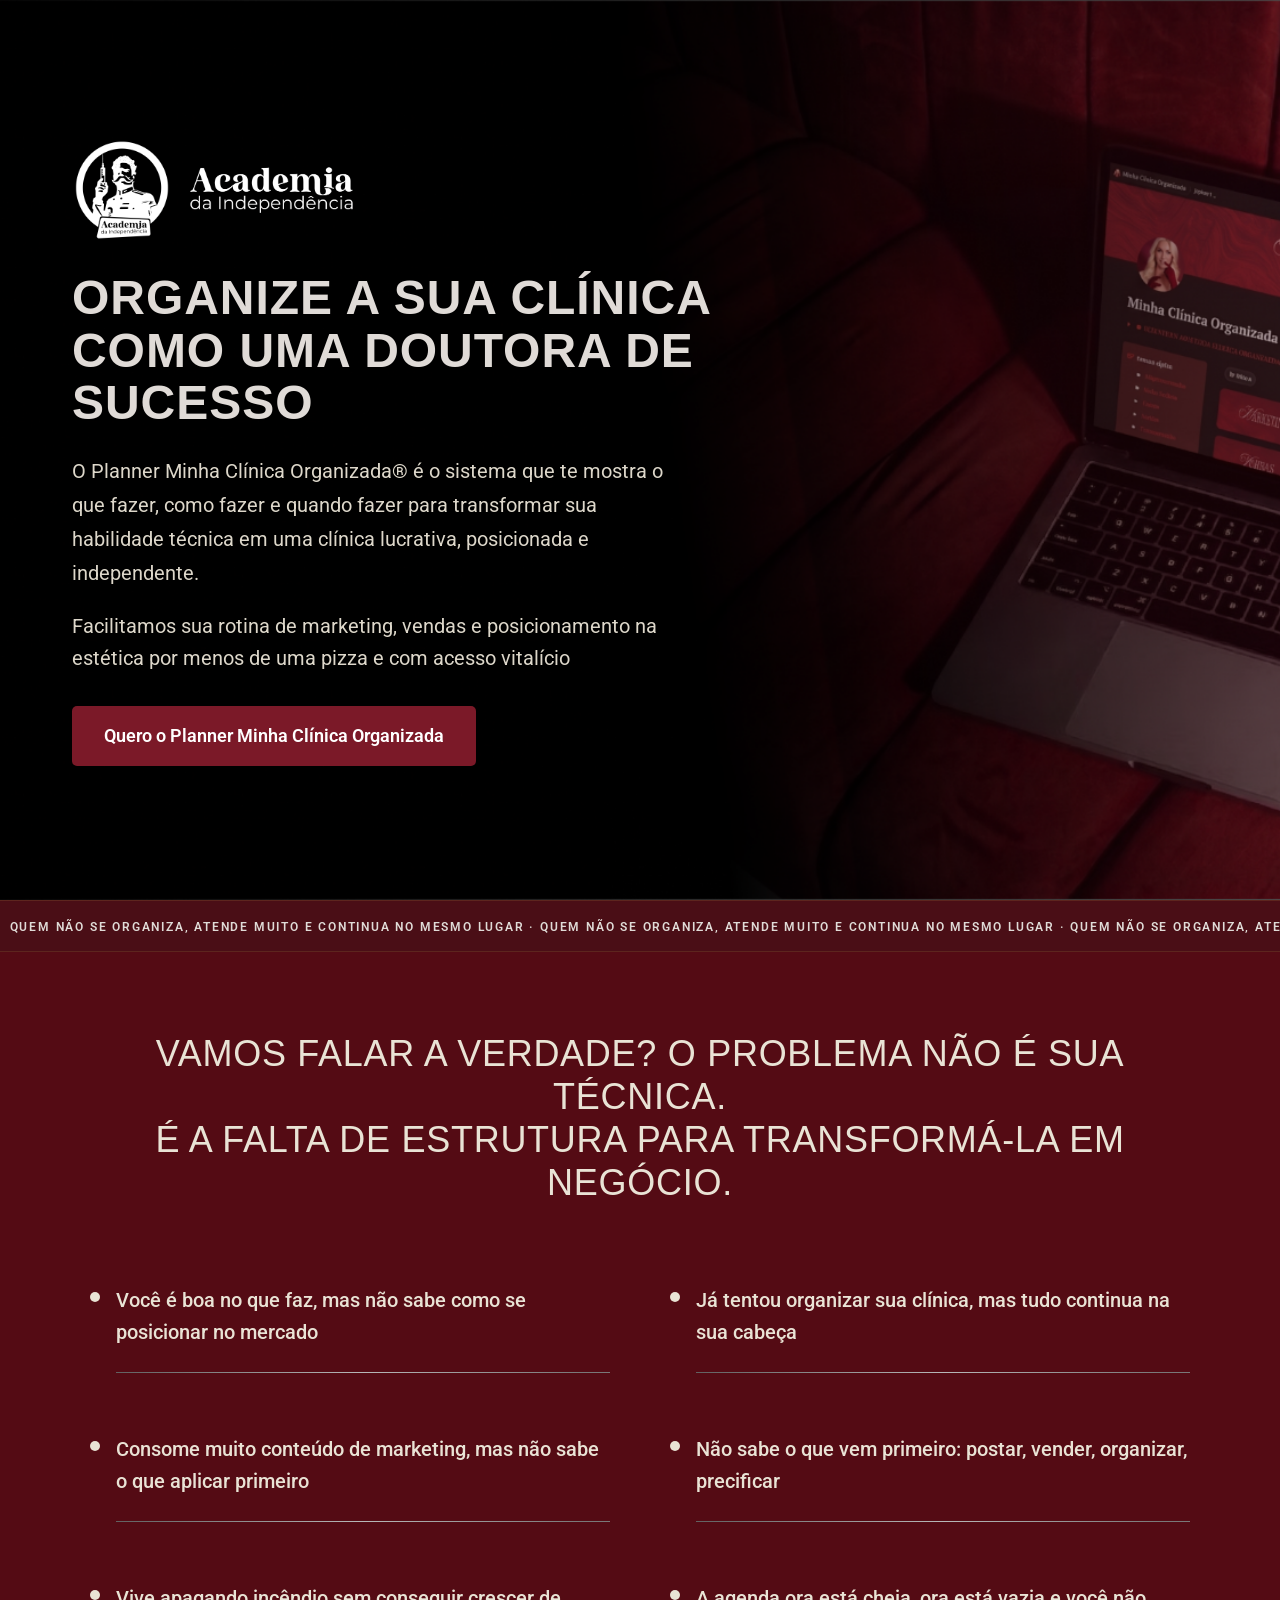
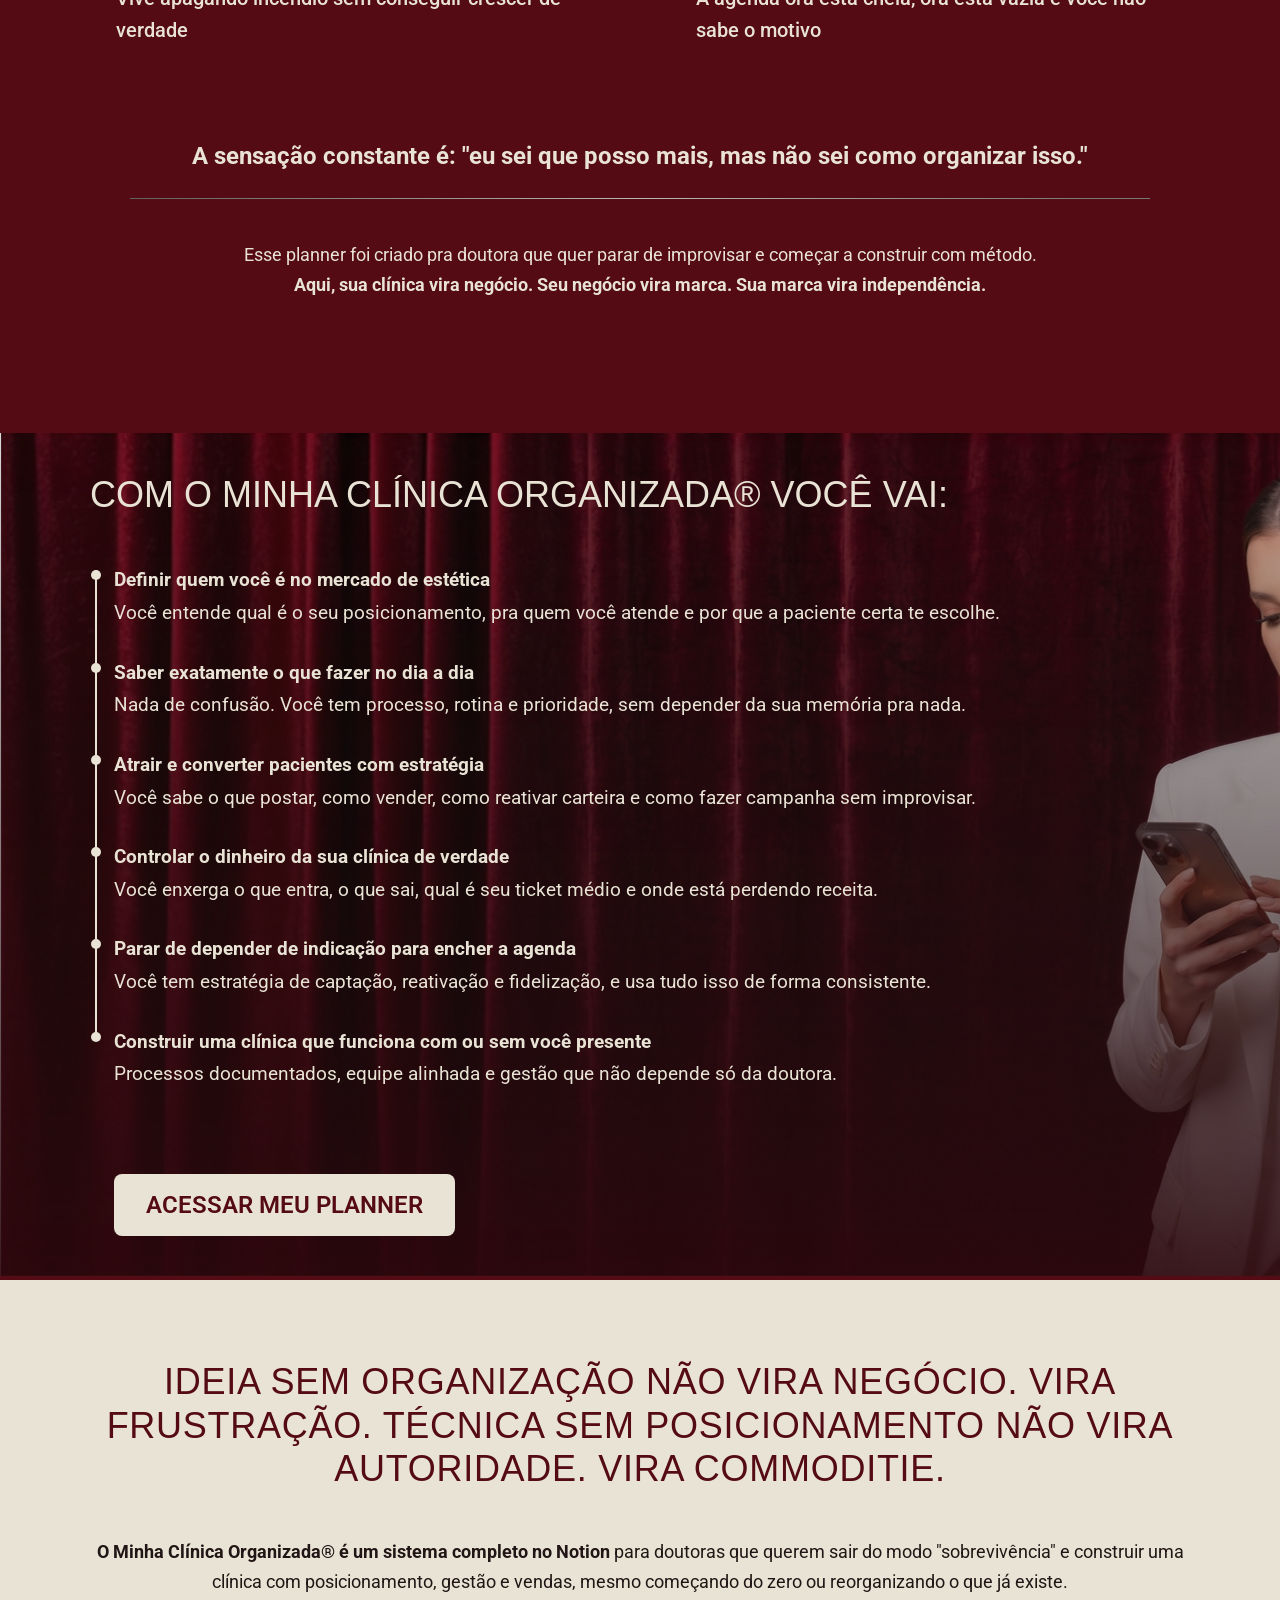
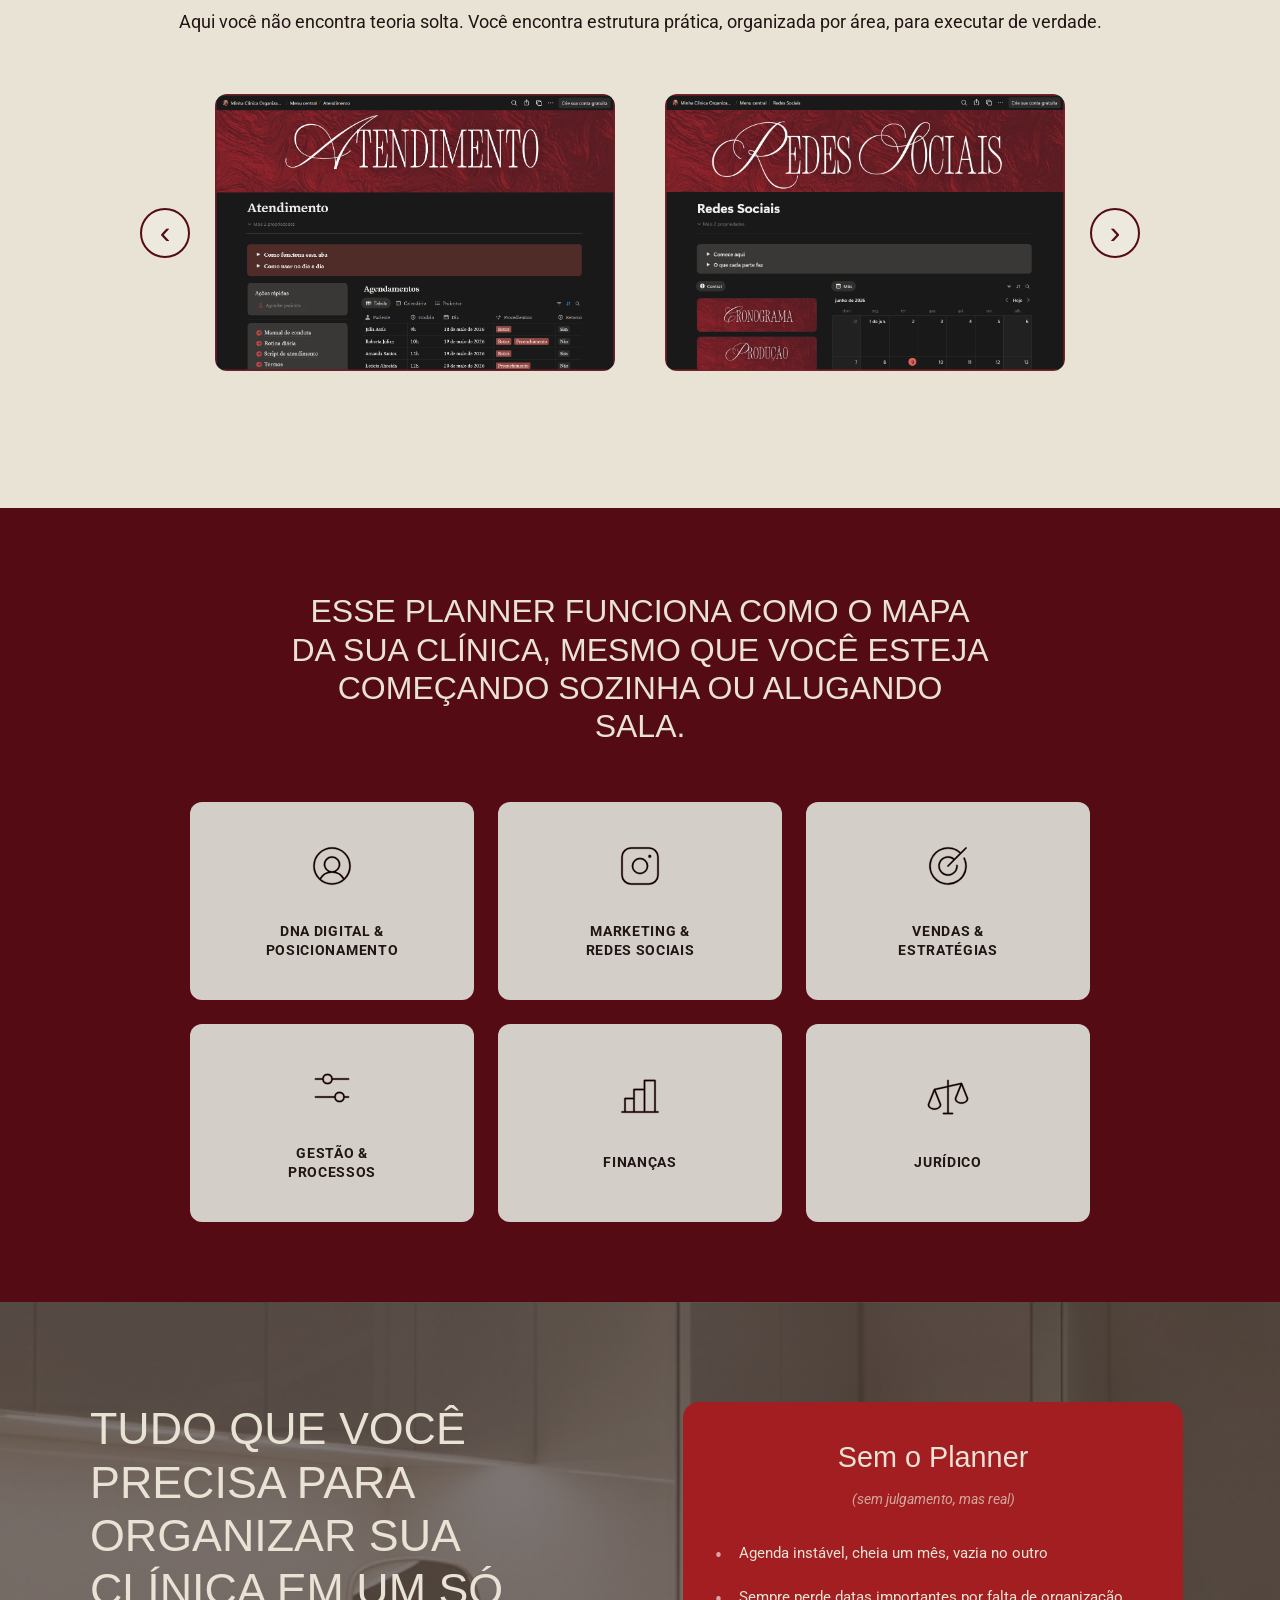
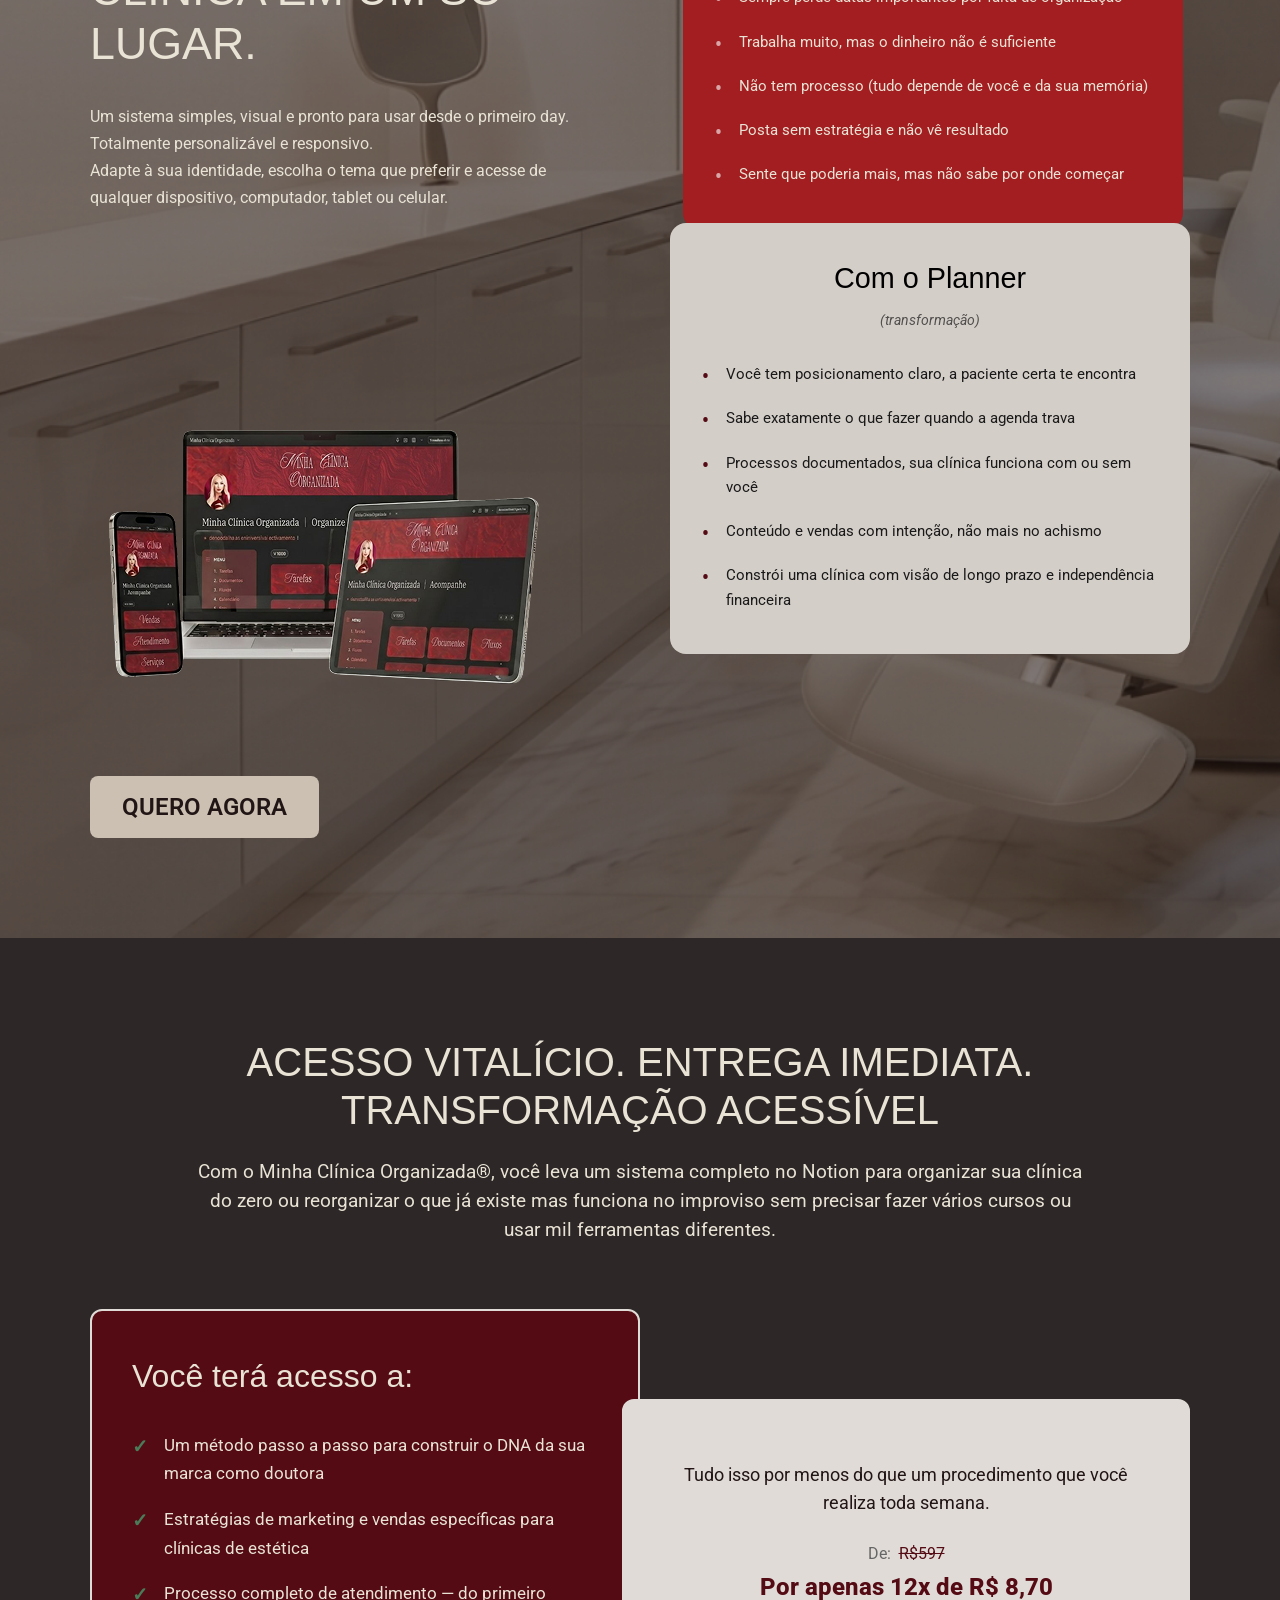
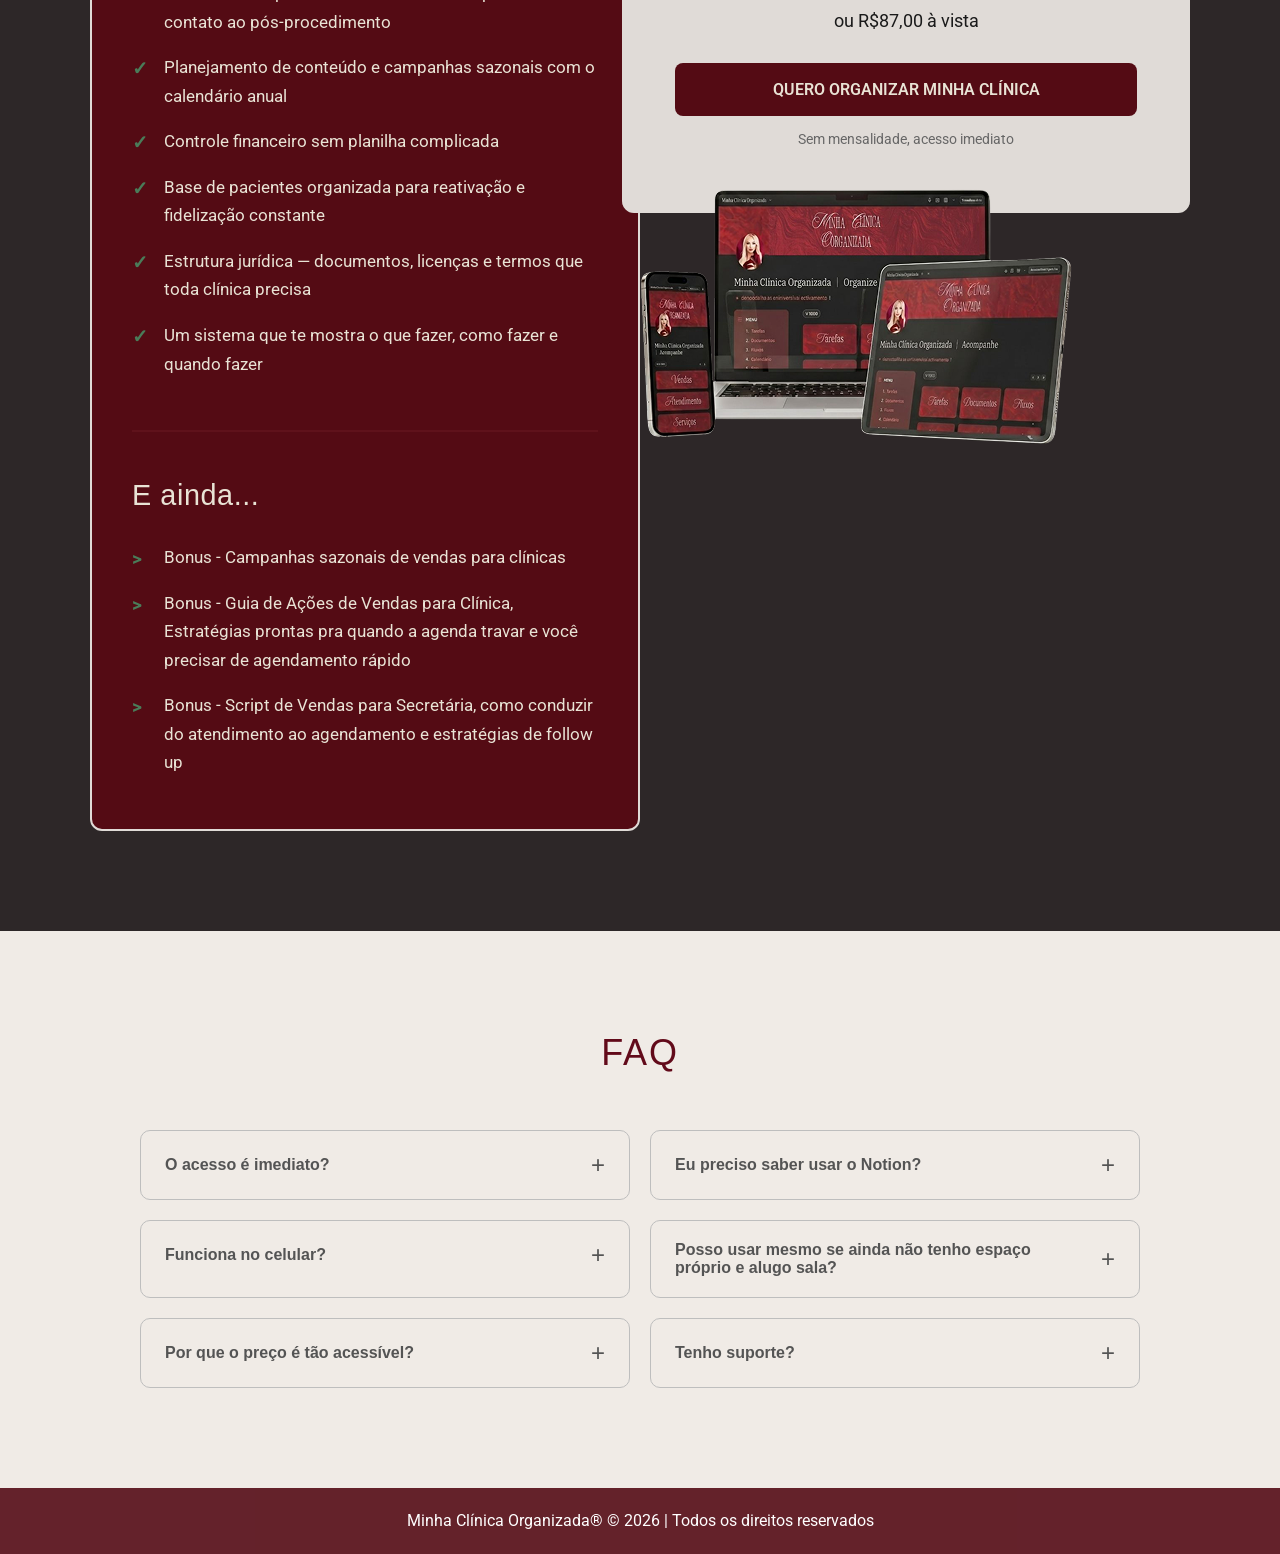
<file: index.html>
<!DOCTYPE html>
<html lang="pt-BR">

<head>
    <meta charset="UTF-8">
    <meta name="viewport" content="width=device-width, initial-scale=1.0">
    <title>Minha Clínica Organizada® | Planner Completo para Doutoras</title>
    <link rel="stylesheet" href="style.css">
    <link rel="preconnect" href="https://fonts.googleapis.com">
    <link rel="preconnect" href="https://fonts.gstatic.com" crossorigin>
    <link href="https://fonts.googleapis.com/css2?family=Impact&family=Roboto:wght@300;400;500;600;700&display=swap" rel="stylesheet">
</head>

<body>
    <section class="hero">
        <div class="hero-container">
            <div class="hero-content">
                <div class="logo">
                    <img src="assets/logo.png" alt="Academia da Independência" class="logo-image">
                    <img src="assets/logo-tipografia.png" alt="Academia da Independência" class="logo-text">
                </div>
                <h1>Organize a sua clínica como uma doutora de sucesso</h1>
                <p class="hero-subtitle" style="color: var(--bege);">
                    O Planner Minha Clínica Organizada® é o sistema que te mostra o que fazer, como fazer e quando fazer para transformar sua habilidade técnica em uma clínica lucrativa, posicionada e independente.
                </p>
                <p class="hero-price">Facilitamos sua rotina de marketing, vendas e posicionamento na estética por menos de uma pizza e com acesso vitalício</p>
                <a href="#preco" class="cta-button">Quero o Planner Minha Clínica Organizada</a>
            </div>
        </div>
    </section>

    <div class="ticker">
        <span class="ticker-track">
            &nbsp;&nbsp;Quem não se organiza, atende muito e continua no mesmo lugar&nbsp;·&nbsp;Quem não se organiza, atende muito e continua no mesmo lugar&nbsp;·&nbsp;Quem não se organiza, atende muito e continua no mesmo lugar&nbsp;·&nbsp;Quem não se organiza, atende muito e continua no mesmo lugar&nbsp;·&nbsp;Quem não se organiza, atende muito e continua no mesmo lugar
        </span>
    </div>

    <section class="problems-section">
        <div class="container">
            <h2 class="section-title-problem">Vamos falar a verdade? O problema não é sua técnica. <br> É a falta de estrutura para transformá-la em negócio.</h2>

            <div class="problems-grid">
                <div class="problem-item">
                    <span class="problem-icon"></span>
                    <p class="problem-text">Você é boa no que faz, mas não sabe como se posicionar no mercado</p>
                </div>
                <div class="problem-item">
                    <span class="problem-icon"></span>
                    <p class="problem-text">Já tentou organizar sua clínica, mas tudo continua na sua cabeça</p>
                </div>
                <div class="problem-item">
                    <span class="problem-icon"></span>
                    <p class="problem-text">Consome muito conteúdo de marketing, mas não sabe o que aplicar primeiro</p>
                </div>
                <div class="problem-item">
                    <span class="problem-icon"></span>
                    <p class="problem-text">Não sabe o que vem primeiro: postar, vender, organizar, precificar</p>
                </div>
                <div class="problem-item">
                    <span class="problem-icon"></span>
                    <p class="problem-text1">Vive apagando incêndio sem conseguir crescer de verdade</p>
                </div>
                <div class="problem-item">
                    <span class="problem-icon"></span>
                    <p class="problem-text1">A agenda ora está cheia, ora está vazia e você não sabe o motivo</p>
                </div>
            </div>

            <div class="highlight-box">
                <p>A sensação constante é: "eu sei que posso mais, mas não sei como organizar isso."</p>
            </div>

            <p class="section-intro" style="margin-top: 10px; text-align: center; max-width: 800px; margin-left: auto; margin-right: auto;">
                Esse planner foi criado pra doutora que quer parar de improvisar e começar a construir com método. <strong>Aqui, sua clínica vira negócio. Seu negócio vira marca. Sua marca vira independência.</strong>
            </p>
        </div>
    </section>

    <hr class="bordo-divider">

    <section class="benefits-section">
        <div class="container">
            <h2 class="section-title-benefit">Com o Minha Clínica Organizada® você vai:</h2>

            <div class="benefits-grid">
                <div>
                    <div class="benefit-item">
                        <p class="benefit-desc"> <span style="font-weight: bold;">Definir quem você é no mercado de estética</span> <br> Você entende qual é o seu posicionamento, pra quem você atende e por que a paciente certa te escolhe.</p>
                    </div>

                    <div class="benefit-item">
                        <p class="benefit-desc"> <span style="font-weight: bold;">Saber exatamente o que fazer no dia a dia</span> <br> Nada de confusão. Você tem processo, rotina e prioridade, sem depender da sua memória pra nada.</p>
                    </div>

                    <div class="benefit-item">
                        <p class="benefit-desc"> <span style="font-weight: bold;">Atrair e converter pacientes com estratégia</span> <br> Você sabe o que postar, como vender, como reativar carteira e como fazer campanha sem improvisar.</p>
                    </div>

                    <div class="benefit-item">
                        <p class="benefit-desc"> <span style="font-weight: bold;">Controlar o dinheiro da sua clínica de verdade</span> <br> Você enxerga o que entra, o que sai, qual é seu ticket médio e onde está perdendo receita.</p>
                    </div>

                    <div class="benefit-item">
                        <p class="benefit-desc"> <span style="font-weight: bold;">Parar de depender de indicação para encher a agenda</span> <br> Você tem estratégia de captação, reativação e fidelização, e usa tudo isso de forma consistente.</p>
                    </div>

                    <div class="benefit-item">
                        <p class="benefit-desc"> <span style="font-weight: bold;">Construir uma clínica que funciona com ou sem você presente</span> <br> Processos documentados, equipe alinhada e gestão que não depende só da doutora.</p>
                    </div>
                </div>
                <div class="cta-container" style="text-align: center; margin-top: 56px;">
                    <a href="#preco" class="cta-button-benefits">ACESSAR MEU PLANNER</a>
                </div>
            </div>
        </div>
    </section>

    <hr class="bordo-divider">

    <section class="system-section">
        <div class="container">
            <h2 class="section-title-system">
                Ideia sem organização não vira negócio. Vira frustração. Técnica sem posicionamento não vira autoridade. Vira commoditie.
            </h2>
            <p class="section-intro-org">
                <span style="font-weight: bold;">O Minha Clínica Organizada® é um sistema completo no Notion </span> para doutoras que querem sair do modo "sobrevivência" e construir uma clínica com posicionamento, gestão e vendas, mesmo começando do zero ou reorganizando o que já existe.
            </p>
            <p class="section-intro-org">
                Aqui você não encontra teoria solta. Você encontra estrutura prática, organizada por área, para executar de verdade.
            </p>

            <!-- Carrossel -->
            <div class="carousel-container">
                <button class="carousel-btn prev" onclick="moveCarousel(-1)">‹</button>

                <div class="carousel-wrapper">
                    <div class="carousel-track" id="carouselTrack">
                        <div class="carousel-slide">
                            <img src="assets/card-1.png" alt="DNA Digital & Posicionamento" load="lazy">
                        </div>
                        <div class="carousel-slide">
                            <img src="assets/card-2.png" alt="Vendas & Estratégias" load="lazy">
                        </div>
                        <div class="carousel-slide">
                            <img src="assets/card-3.png" alt="Marketing" load="lazy">
                        </div>
                        <div class="carousel-slide">
                            <img src="assets/card-4.png" alt="Gestão & Processos" load="lazy">
                        </div>
                        <div class="carousel-slide">
                            <img src="assets/card-5.png" alt="Finanças" load="lazy  ">
                        </div>
                        <div class="carousel-slide">
                            <img src="assets/card-6.png" alt="Jurídico" load="lazy">
                        </div>
                        <div class="carousel-slide">
                            <img src="assets/card-7.png" alt="Bônus" load="lazy">
                        </div>
                        <div class="carousel-slide">
                            <img src="assets/card-8.png" alt="Bônus" load="lazy">
                        </div>
                        <div class="carousel-slide">
                            <img src="assets/card-9.png" alt="Bônus" load="lazy">
                        </div>
                    </div>

                    <button class="carousel-btn next" onclick="moveCarousel(1)">›</button>
                </div>
            </div>
    </section>

    <hr class="bordo-divider">

    <section class="modules-section">
        <div class="container">
            <h2 class="modules-intro">
                Esse planner funciona como o mapa da sua clínica, mesmo que você esteja começando sozinha ou alugando sala.
            </h2>

            <div class="modules-grid">
                <div class="module-card">
                    <div class="module-icon">
                        <svg xmlns="http://www.w3.org/2000/svg" width="32" height="32" fill="#000000" viewBox="0 0 256 256">
                            <path d="M128,28A100,100,0,1,0,228,128,100.11,100.11,0,0,0,128,28ZM68.87,198.42a68,68,0,0,1,118.26,0,91.8,91.8,0,0,1-118.26,0Zm124.3-5.55a75.61,75.61,0,0,0-44.51-34,44,44,0,1,0-41.32,0,75.61,75.61,0,0,0-44.51,34,92,92,0,1,1,130.34,0ZM128,156a36,36,0,1,1,36-36A36,36,0,0,1,128,156Z"></path>
                        </svg>
                    </div>
                    <h4 class="module-title">DNA DIGITAL &<br>POSICIONAMENTO</h4>
                </div>

                <div class="module-card">
                    <div class="module-icon">
                        <svg xmlns="http://www.w3.org/2000/svg" width="32" height="32" fill="#000000" viewBox="0 0 256 256">
                            <path d="M128,84a44,44,0,1,0,44,44A44.05,44.05,0,0,0,128,84Zm0,80a36,36,0,1,1,36-36A36,36,0,0,1,128,164ZM176,28H80A52.06,52.06,0,0,0,28,80v96a52.06,52.06,0,0,0,52,52h96a52.06,52.06,0,0,0,52-52V80A52.06,52.06,0,0,0,176,28Zm44,148a44.05,44.05,0,0,1-44,44H80a44.05,44.05,0,0,1-44-44V80A44.05,44.05,0,0,1,80,36h96a44.05,44.05,0,0,1,44,44ZM188,76a8,8,0,1,1-8-8A8,8,0,0,1,188,76Z"></path>
                        </svg>
                    </div>
                    <h4 class="module-title">MARKETING &<br>REDES SOCIAIS</h4>
                </div>

                <div class="module-card">
                    <div class="module-icon">
                        <svg xmlns="http://www.w3.org/2000/svg" width="32" height="32" fill="#000000" viewBox="0 0 256 256">
                            <path d="M218.26,84.89a100.16,100.16,0,1,1-22.44-30.37l25.35-25.35a4,4,0,1,1,5.66,5.66l-96,96a4,4,0,0,1-5.66-5.66l31-31a44,44,0,1,0,15.78,31.3,4,4,0,0,1,8-.46,52,52,0,1,1-18.1-36.51l28.34-28.33A92,92,0,0,0,63,193.05,92,92,0,0,0,211,88.33a4,4,0,1,1,7.22-3.44Z"></path>
                        </svg>
                    </div>
                    <h4 class="module-title">VENDAS &<br>ESTRATÉGIAS</h4>
                </div>

                <div class="module-card">
                    <div class="module-icon">
                        <svg xmlns="http://www.w3.org/2000/svg" width="32" height="32" fill="#000000" viewBox="0 0 256 256">
                            <path d="M40,84H76.29a28,28,0,0,0,55.42,0H216a4,4,0,0,0,0-8H131.71a28,28,0,0,0-55.42,0H40a4,4,0,0,0,0,8Zm64-24A20,20,0,1,1,84,80,20,20,0,0,1,104,60ZM216,172H195.71a28,28,0,0,0-55.42,0H40a4,4,0,0,0,0,8H140.29a28,28,0,0,0,55.42,0H216a4,4,0,0,0,0-8Zm-48,24a20,20,0,1,1,20-20A20,20,0,0,1,168,196Z"></path>
                        </svg>
                    </div>
                    <h4 class="module-title">GESTÃO &<br>PROCESSOS</h4>
                </div>

                <div class="module-card">
                    <div class="module-icon">
                        <svg xmlns="http://www.w3.org/2000/svg" width="32" height="32" fill="#000000" viewBox="0 0 256 256">
                            <path d="M224,204H212V40a4,4,0,0,0-4-4H152a4,4,0,0,0-4,4V84H96a4,4,0,0,0-4,4v44H48a4,4,0,0,0-4,4v68H32a4,4,0,0,0,0,8H224a4,4,0,0,0,0-8ZM156,44h48V204H156ZM100,92h48V204H100ZM52,140H92v64H52Z"></path>
                        </svg>
                    </div>
                    <h4 class="module-title">FINANÇAS</h4>
                </div>

                <div class="module-card">
                    <div class="module-icon">
                        <svg xmlns="http://www.w3.org/2000/svg" width="32" height="32" fill="#000000" viewBox="0 0 256 256">
                            <path d="M235.71,134.51l-32-80h0a4,4,0,0,0-4.57-2.41L132,67V40a4,4,0,0,0-8,0V68.79L55.13,84.1a4,4,0,0,0-2.84,2.41h0v0h0l-32,80A4,4,0,0,0,20,168c0,20.4,22.08,28,36,28s36-7.6,36-28a4,4,0,0,0-.29-1.49L61.46,90.88,124,77V212H104a4,4,0,0,0,0,8h48a4,4,0,0,0,0-8H132V75.21l61.47-13.66-29.18,73A4,4,0,0,0,164,136c0,20.4,22.08,28,36,28s36-7.6,36-28A4,4,0,0,0,235.71,134.51ZM56,188c-7.15,0-27.37-3.56-28-19.27l28-70,28,70C83.37,184.44,63.15,188,56,188Zm144-32c-7.15,0-27.37-3.56-28-19.27l28-70,28,70C227.37,152.44,207.15,156,200,156Z"></path>
                        </svg>
                    </div>
                    <h4 class="module-title">JURÍDICO</h4>
                </div>
            </div>
        </div>
    </section>

    <section class="comparison-section">
        <div class="container">
            <div class="comparison-layout">
                <div class="comparison-left">
                    <h2 class="comparison-title">Tudo que você precisa para organizar sua clínica em um só lugar.</h2>

                    <p class="comparison-description">
                        Um sistema simples, visual e pronto para usar desde o primeiro day. Totalmente personalizável e responsivo. <br> Adapte à sua identidade, escolha o tema que preferir e acesse de qualquer dispositivo, computador, tablet ou celular.
                    </p>

                    <div class="comparison-mockup">
                        <img src="assets/diagramas.png" alt="Mockups do planner">
                    </div>

                    <a href="#preco" class="cta-button-comparison">QUERO AGORA</a>
                </div>

                <div class="comparison-right">
                    <div class="comparison-card without">
                        <h3 class="card-title-c">Sem o Planner</h3>
                        <p class="card-subtitle">(sem julgamento, mas real)</p>
                        <ul class="card-list">
                            <li>Agenda instável, cheia um mês, vazia no outro</li>
                            <li>Sempre perde datas importantes por falta de organização</li>
                            <li>Trabalha muito, mas o dinheiro não é suficiente</li>
                            <li>Não tem processo (tudo depende de você e da sua memória)</li>
                            <li>Posta sem estratégia e não vê resultado</li>
                            <li>Sente que poderia mais, mas não sabe por onde começar</li>
                        </ul>
                    </div>

                    <div class="comparison-card with">
                        <h3 class="card-title-s">Com o Planner</h3>
                        <p class="card-subtitle">(transformação)</p>
                        <ul class="card-list">
                            <li>Você tem posicionamento claro, a paciente certa te encontra</li>
                            <li>Sabe exatamente o que fazer quando a agenda trava</li>
                            <li>Processos documentados, sua clínica funciona com ou sem você</li>
                            <li>Conteúdo e vendas com intenção, não mais no achismo</li>
                            <li>Constrói uma clínica com visão de longo prazo e independência financeira</li>
                        </ul>
                    </div>
                </div>
            </div>
        </div>
    </section>

    <section class="included-section">
        <div class="container">
            <h2 class="section-title-included">Acesso Vitalício. Entrega Imediata. Transformação acessível</h2>
            <p class="section-subtitle">
                Com o Minha Clínica Organizada®, você leva um sistema completo no Notion para organizar sua clínica do zero ou reorganizar o que já existe mas funciona no improviso sem precisar fazer vários cursos ou usar mil ferramentas diferentes.
            </p>

            <div class="included-grid">
                <div class="included-left">
                    <h3 class="included-subtitle">Você terá acesso a:</h3>
                    <ul class="included-list">
                        <li>
                            Um método passo a passo para construir o DNA da sua marca como doutora
                        </li>
                        <li>Estratégias de marketing e vendas específicas para clínicas de estética</li>
                        <li>Processo completo de atendimento — do primeiro contato ao pós-procedimento</li>
                        <li>Planejamento de conteúdo e campanhas sazonais com o calendário anual</li>
                        <li>Controle financeiro sem planilha complicada</li>
                        <li>Base de pacientes organizada para reativação e fidelização constante</li>
                        <li>Estrutura jurídica — documentos, licenças e termos que toda clínica precisa</li>
                        <li>Um sistema que te mostra o que fazer, como fazer e quando fazer</li>
                    </ul>
                    <div class="included-divider"></div>

                    <div class="bonus-section">
                        <h3 class="bonus-title"> E ainda...</h3>

                        <ul class="bonus-list">
                            <li>Bonus - Campanhas sazonais de vendas para clínicas</li>
                            <li>Bonus - Guia de Ações de Vendas para Clínica, Estratégias prontas pra quando a agenda travar e você precisar de agendamento rápido</li>
                            <li>Bonus - Script de Vendas para Secretária, como conduzir do atendimento ao agendamento e estratégias de follow up</li>
                        </ul>
                    </div>


                </div>

                <div class="included-right">
                    <div class="price-box">
                        <p class="price-intro">Tudo isso por menos do que um procedimento que você realiza toda semana.</p>

                        <div class="price-highlight">
                            <p class="price-label">De:<span>R$597</span> </p>
                            <p class="price-value">Por apenas 12x de R$ 8,70</p>
                            <p class="price-installment">ou R$87,00 à vista</p>
                        </div>

                        <a href="#preco" class="cta-button-acesso">QUERO ORGANIZAR MINHA CLÍNICA</a>
                        <p class="price-info">Sem mensalidade, acesso imediato</p>
                    </div>
                    <div class="product-mockup">
                        <img src="assets/diagramas.png" alt="Mockup do planner em dispositivos">
                    </div>
                </div>
            </div>
        </div>
    </section>

    <section class="faq-section">
        <div class="container">
            <h2 class="section-title-faq" style="text-align: center; margin-bottom: 56px;">FAQ</h2>

            <div class="faq-grid">
                <div class="faq-item">
                    <button class="faq-question" onclick="toggleFAQ(this)">
                        O acesso é imediato?
                        <span class="faq-icon">+</span>
                    </button>
                    <div class="faq-answer">
                        <p>Sim. Assim que o pagamento é confirmado, você recebe o link de acesso no Notion na hora.</p>
                    </div>
                </div>

                <div class="faq-item">
                    <button class="faq-question" onclick="toggleFAQ(this)">
                        Eu preciso saber usar o Notion?
                        <span class="faq-icon">+</span>
                    </button>
                    <div class="faq-answer">
                        <p>Não. O planner já vem pronto e configurado. Você só precisa preencher. Se tiver alguma dúvida, tem orientações dentro do próprio planner.</p>
                    </div>
                </div>

                <div class="faq-item">
                    <button class="faq-question" onclick="toggleFAQ(this)">
                        Funciona no celular?
                        <span class="faq-icon">+</span>
                    </button>
                    <div class="faq-answer">
                        <p>Sim. O Notion funciona em computador, tablet e celular. Você acessa de qualquer lugar.</p>
                    </div>
                </div>

                <div class="faq-item">
                    <button class="faq-question" onclick="toggleFAQ(this)">
                        Posso usar mesmo se ainda não tenho espaço próprio e alugo sala?
                        <span class="faq-icon">+</span>
                    </button>
                    <div class="faq-answer">
                        <p>Sim. O planner foi criado justamente pra quem está começando, alugando sala, construindo carteira e estruturando a carreira.</p>
                    </div>
                </div>

                <div class="faq-item">
                    <button class="faq-question" onclick="toggleFAQ(this)">
                        Por que o preço é tão acessível?
                        <span class="faq-icon">+</span>
                    </button>
                    <div class="faq-answer">
                        <p>Porque acreditamos que organização não deve ser privilégio de quem já chegou. É o que te leva até lá.</p>
                    </div>
                </div>

                <div class="faq-item">
                    <button class="faq-question" onclick="toggleFAQ(this)">
                        Tenho suporte?
                        <span class="faq-icon">+</span>
                    </button>
                    <div class="faq-answer">
                        <p>Sim. Qualquer dúvida sobre o planner, você pode entrar em contato pelo suporte indicado após a compra.
                        </p>
                    </div>
                </div>
            </div>
        </div>
    </section>

    <footer>
        <p>Minha Clínica Organizada® © 2026 | Todos os direitos reservados</p>
    </footer>
    <script src="script.js"></script>
</body>

</html>
</file>
<file: style.css>
:root {
  --preto-fundo: #211515;
  --bordo: #540b14;
  --white: #e0dbd7;
  --bege: #e9e3d5;
  --text-dark: #1a1a1a;
  --text-muted: #666;
  --serif: "Impact", sans-serif;
  --sans: "Roboto", sans-serif;
}

*,
*::before,
*::after {
  box-sizing: border-box;
  margin: 0;
  padding: 0;
}
html {
  scroll-behavior: smooth;
}

body {
  font-family: var(--sans);
  color: var(--text-dark);
  line-height: 1.6;
  overflow-x: hidden;
}

.container {
  max-width: 1100px;
  margin: 0 auto;
}

/* divider */
.bordo-divider {
  height: 4px;
  background: var(--bordo);
  border: none;
  margin: 0;
}

.hero {
  background: url(assets/banner.png) center/cover no-repeat;
  /* background-size: cover; */
  /* background-position: right center; */
  min-height: 100vh;
  /* padding: 80px 40px 100px; */
  position: relative;
}

.hero-container {
  position: relative;
  z-index: 2;
  max-width: 1200px;
  margin: 0 auto;
  padding: 8rem 2rem 4rem;
  width: 100%;
}

.logo {
  display: flex;
  align-items: center;
  gap: 12px;
  margin-bottom: 20px;
  flex-wrap: wrap;
}

.logo-image {
  max-width: clamp(60px, 15vw, 100px);
  height: auto;
}

.logo-text {
  max-width: clamp(90px, 18vw, 175px);
  height: auto;
}

.hero-content h1 {
  font-family: var(--serif);
  color: var(--white);
  font-size: clamp(1.6rem, 4vw, 3rem);
  line-height: 1.1;
  letter-spacing: 0.02em;
  text-transform: uppercase;
  margin-bottom: 24px;
  font-weight: 600;
  max-width: 650px;
}

.hero-subtitle {
  font-family: var(--sans);
  font-size: clamp(1rem, 2vw, 1.25rem);
  line-height: 1.7;
  margin-bottom: 20px;
  opacity: 0.95;
  color: var(--bege);
  max-width: 600px;
}

.hero-price {
  font-family: var(--sans);
  color: var(--bege);
  font-size: clamp(1rem, 2vw, 1.25rem);
  margin-bottom: 32px;
  opacity: 0.95;
  max-width: 600px;
}

.cta-button {
  display: inline-block;
  background: #7b1928;
  color: #fff;
  padding: 1rem 2rem;
  border-radius: 5px;
  font-size: 1.1rem;
  font-weight: 600;
  text-decoration: none;
  transition: all 0.3s;
  animation: pulse 3s infinite;
}
@keyframes pulse {
  0%,
  100% {
    transform: scale(1);
  }
  50% {
    transform: scale(1.05);
  }
}

.cta-button:hover {
  background: #a32035;
  transform: translateY(-1px);
}

/* ===================== TRUTH ===================== */
.ticker {
  background: #4a0e16;
  padding: 0.75rem 0;
  overflow: hidden;
  white-space: nowrap;
  border-top: 1px solid rgba(201, 168, 76, 0.15);
  border-bottom: 1px solid rgba(201, 168, 76, 0.15);
}

.ticker-track {
  display: inline-block;
  animation: ticker 25s linear infinite;
  font-size: 0.75rem;
  font-weight: 600;
  letter-spacing: 0.15em;
  text-transform: uppercase;
  color: var(--white);
}
@keyframes ticker {
  from {
    transform: translateX(0);
  }
  to {
    transform: translateX(-50%);
  }
}

/* ===================== PROBLEMS ===================== */
.problems-section {
  background: var(--bordo);
  padding: 80px 40px;
}

.section-title-problem {
  font-family: var(--serif);
  font-size: clamp(1.4rem, 3.5vw, 2.25rem);
  text-transform: uppercase;
  color: var(--bege);
  line-height: 1.2;
  letter-spacing: 0.02em;
  font-weight: 500;
  text-align: center;
}

.section-intro {
  font-family: var(--sans);
  font-size: 1.1rem;
  line-height: 1.7;
  margin-bottom: 48px;
  color: var(--bege);
}

.problems-grid {
  display: grid;
  grid-template-columns: 1fr 1fr;
  gap: 60px;
  margin-top: 80px;
}

.problem-item {
  display: flex;
  gap: 16px;
  align-items: flex-start;
}

.problem-icon {
  width: 10px;
  height: 10px;
  min-width: 10px;
  background: var(--bege);
  border-radius: 50%;
  flex-shrink: 0;
  margin-top: 8px;
}

.problem-text {
  font-family: var(--sans);
  font-size: clamp(1rem, 2vw, 1.25rem);
  font-weight: 500;
  line-height: 1.6;
  color: var(--bege);
  border-bottom: 1px solid transparent;
  border-image: linear-gradient(
      90deg,
      rgba(97, 97, 97, 1) 0%,
      rgba(184, 184, 184, 1) 50%,
      rgba(121, 120, 120, 1) 94%
    )
    1;
  padding-bottom: 24px;
}

.problem-text1 {
  font-size: clamp(1rem, 2vw, 1.25rem);
  font-weight: 500;
  line-height: 1.6;
  color: var(--bege);
}

.highlight-box {
  background: var(--bordo);
  padding: 32px 40px;
  margin-top: 60px;
  border-radius: 8px;
}

.highlight-box p {
  font-family: var(--sans);
  font-weight: 700;
  font-size: clamp(1.1rem, 2.5vw, 1.5rem);
  line-height: 1.5;
  text-align: center;
  color: var(--bege);
  border-bottom: 1px solid transparent;
  border-image: linear-gradient(
      90deg,
      rgba(97, 97, 97, 1) 0%,
      rgba(184, 184, 184, 1) 50%,
      rgba(121, 120, 120, 1) 94%
    )
    1;
  padding-bottom: 24px;
}

/* ===================== BENEFITS ===================== */
.benefits-section {
  background: url(assets/group.png);
  background-size: cover;
  background-position: left center;
  background-repeat: no-repeat;
  padding: 40px 40px;
}

.section-title-benefit {
  font-family: var(--serif);
  font-size: clamp(1.4rem, 3.5vw, 2.25rem);
  text-transform: uppercase;
  color: var(--bege);
  line-height: 1.2;
  margin-bottom: 24px;
  font-weight: 500;
  text-align: left;
}

.benefits-grid {
  display: grid;
  grid-template-columns: 1fr;
  align-items: start;
  margin-top: 48px;
}

.benefits-grid > div {
  position: relative;
  padding-left: 24px;
}

.benefits-grid > div::before {
  content: "";
  position: absolute;
  left: 5px;
  top: 6px;
  bottom: 80px;
  width: 2px;
  background-color: var(--bege);
}

.benefit-item {
  position: relative;
  margin-bottom: 27px;
}

.benefit-item::before {
  content: "";
  position: absolute;
  left: -23px;
  top: 6px;
  width: 10px;
  height: 10px;
  border-radius: 50%;
  background-color: var(--bege);
}

.benefit-desc {
  font-size: clamp(1rem, 1.8vw, 1.2rem);
  font-family: var(--sans);
  line-height: 1.7;
  color: var(--bege);
}

.cta-container {
  justify-self: left;
}

.cta-button-benefits {
  display: inline-block;
  background: var(--bege);
  color: var(--bordo);
  padding: 12px 32px;
  border-radius: 8px;
  font-size: clamp(1rem, 3vw, 1.5rem);
  font-weight: 600;
  text-decoration: none;
  transition: all 0.3s;
  animation: pulse 3s infinite;
}

@keyframes pulse {
  0%,
  100% {
    transform: scale(1);
  }
  50% {
    transform: scale(1.05);
  }
}

/* ===================== SYSTEM ===================== */
.system-section {
  padding: 80px 40px;
  background: var(--bege);
}

.section-title-system {
  color: var(--bordo);
  font-family: var(--serif);
  font-size: clamp(1.4rem, 3.5vw, 2.25rem);
  font-weight: 500;
  text-transform: uppercase;
  line-height: 1.2;
  letter-spacing: 0.02em;
  text-align: center;
  margin-bottom: 48px;
}

.section-intro-org {
  color: var(--preto-fundo);
  font-family: var(--sans);
  text-align: center;
  font-size: clamp(1rem, 2vw, 1.1rem);
  line-height: 1.7;
  margin-bottom: 10px;
}

.carousel-container {
  position: relative;
  max-width: 1000px;
  margin: 56px auto;
  padding: 0 60px;
}

.carousel-wrapper {
  overflow: hidden;
  border-radius: 16px;
}

.carousel-track {
  display: flex;
  transition: transform 0.4s ease;
  gap: 20px;
}

.carousel-slide {
  min-width: calc(50% - 10px);
  flex-shrink: 0;
  display: flex;
  justify-content: center;
  align-items: center;
}

.carousel-slide img {
  max-width: 400px;
  width: 100%;
  height: auto;
  border-radius: 12px;
}

.carousel-btn {
  position: absolute;
  top: 50%;
  transform: translateY(-50%);
  background: rgba(255, 255, 255, 0.2);
  border: 2px solid var(--bordo);
  color: var(--bordo);
  width: 50px;
  height: 50px;
  border-radius: 50%;
  font-size: 2rem;
  cursor: pointer;
  transition: all 0.3s;
  z-index: 10;
}

.carousel-btn:hover {
  background: rgba(255, 255, 255, 0.3);
  transform: translateY(-50%) scale(1.1);
}

.carousel-btn.prev {
  left: 0;
}

.carousel-btn.next {
  right: 0;
}

/* ===================== MÓDULOS ===================== */
.modules-section {
  background: var(--bordo);
  padding: 80px 40px;
}

.modules-intro {
  color: var(--bege);
  font-family: var(--serif);
  font-weight: 500;
  text-align: center;
  font-size: clamp(1.2rem, 3vw, 2rem);
  text-transform: uppercase;
  line-height: 1.2;
  margin-bottom: 56px;
  max-width: 700px;
  margin-left: auto;
  margin-right: auto;
}

.modules-grid {
  display: grid;
  grid-template-columns: repeat(3, 1fr);
  gap: 24px;
  max-width: 900px;
  margin: 0 auto;
}

.module-card {
  background: #d4cec8;
  padding: 40px 32px;
  border-radius: 12px;
  text-align: center;
  transition: all 0.3s;
  min-height: 180px;
  display: flex;
  flex-direction: column;
  align-items: center;
  justify-content: center;
  gap: 16px;
}

.module-card:hover {
  transform: translateY(-4px);
  box-shadow: 0 12px 40px rgba(0, 0, 0, 0.2);
}

.module-icon {
  width: 48px;
  height: 48px;
  margin-bottom: 16px;
  display: flex;
  align-items: center;
  justify-content: center;
}

.module-icon svg {
  width: 100%;
  height: 100%;
  stroke: var(--bordo);
  stroke-width: 1.5;
}

.module-title {
  font-family: var(--sans);
  font-size: 0.85rem;
  font-weight: 700;
  letter-spacing: 0.05em;
  text-transform: uppercase;
  color: var(--preto-fundo);
  line-height: 1.4;
}

/* ===================== COMPARISON ===================== */
.comparison-section {
  background: url(assets/comparison.png) center/cover;
  position: relative;
  padding: 100px 40px;
}

.comparison-layout {
  display: grid;
  grid-template-columns: 1fr 1fr;
  gap: 60px;
  max-width: 1400px;
  margin: 0 auto;
  align-items: start;
}

.comparison-left {
  display: flex;
  flex-direction: column;
  gap: 32px;
}

.comparison-title {
  color: var(--bege);
  font-family: var(--serif);
  font-size: clamp(1.6rem, 3.5vw, 3rem);
  text-transform: uppercase;
  line-height: 1.2;
  font-weight: 500;
  text-align: left;
  max-width: 600px;
}

.comparison-description {
  color: var(--bege);
  font-family: var(--sans);
  font-size: clamp(0.9rem, 1.5vw, 1rem);
  line-height: 1.7;
  max-width: 600px;
  text-align: left;
}

.comparison-mockup {
  margin: 20px 0;
}

.comparison-mockup img {
  max-width: 100%;
  height: auto;
  border-radius: 12px;
}

.cta-button-comparison {
  display: inline-block;
  background: #ccc0b2;
  color: var(--preto-fundo);
  padding: 12px 32px;
  border-radius: 8px;
  font-size: clamp(1rem, 3vw, 1.5rem);
  font-weight: 600;
  text-decoration: none;
  transition: all 0.3s;
  max-width: fit-content;
  animation: pulse 3s infinite;
}

@keyframes pulse {
  0%,
  100% {
    transform: scale(1);
  }
  50% {
    transform: scale(1.05);
  }
}

.comparison-right {
  display: flex;
  flex-direction: column;
  gap: 24px;
}

.comparison-card {
  padding: 32px;
  border-radius: 16px;
}

.comparison-card.without {
  background: #a31e21;
  color: var(--bege);
  backdrop-filter: blur(10px);
  max-width: 500px;
  margin-left: 13px;
}

.comparison-card.with {
  background: #d4cec8;
  color: var(--text-dark);
  max-width: 600px;
  margin-top: -30px;
  z-index: 2;
}

.card-title-c {
  color: var(--bege);
  font-family: var(--serif);
  font-size: clamp(1.3rem, 3vw, 1.8rem);
  font-weight: 500;
  text-align: center;
  margin-bottom: 8px;
}

.card-title-s {
  color: #000000;
  font-family: var(--serif);
  font-size: clamp(1.3rem, 3vw, 1.8rem);
  font-weight: 500;
  text-align: center;
  margin-bottom: 8px;
}

.card-subtitle {
  font-size: 0.9rem;
  opacity: 0.7;
  margin-bottom: 20px;
  font-style: italic;
  text-align: center;
}

.card-list {
  list-style: none;
  padding: 0;
  margin: 0;
}

.card-list li {
  padding: 10px 0 10px 24px;
  position: relative;
  line-height: 1.6;
  font-size: 0.95rem;
}

.card-list li::before {
  content: "•";
  position: absolute;
  left: 0;
  font-weight: 700;
  font-size: 1.2rem;
}

.comparison-card.without .card-list li::before {
  color: rgba(255, 255, 255, 0.6);
}

.comparison-card.with .card-list li::before {
  color: var(--bordo);
}

/* ===================== INCLUDED ===================== */
.included-section {
  background: #2d2728;
  padding: 100px 40px;
}

.section-title-included {
  color: var(--bege);
  font-family: var(--serif);
  font-size: clamp(1.4rem, 3.5vw, 2.5rem);
  text-transform: uppercase;
  font-weight: 500;
  text-align: center;
  margin-bottom: 24px;
  line-height: 1.2;
}

.section-subtitle {
  text-align: center;
  font-size: clamp(1rem, 2vw, 1.2rem);
  font-weight: 400;
  line-height: 1.5;
  color: var(--bege);
  max-width: 900px;
  margin: 0 auto 64px;
}

.included-grid {
  display: grid;
  grid-template-columns: 1fr 1fr;
  max-width: 1200px;
  margin: 0 auto;
}

.included-left {
  background: var(--bordo);
  padding: 40px;
  border-radius: 12px;
  border: 2px solid #e0dbd7;
  max-width: 600px;
  width: 100%;
  height: fit-content;
  display: flex;
  flex-direction: column;
}

.included-subtitle {
  color: var(--bege);
  font-family: var(--serif);
  font-size: clamp(1.4rem, 3vw, 2rem);
  margin-bottom: 24px;
  font-weight: 500;
}

.included-list {
  list-style: none;
}

.included-list li {
  padding: 5px 0 12px 32px;
  position: relative;
  line-height: 1.7;
  text-align: left;
  font-size: clamp(0.95rem, 1.5vw, 1.05rem);
  color: var(--bege);
}

.included-list li::before {
  content: "✓";
  position: absolute;
  left: 0;
  color: #4a7c59;
  font-weight: 700;
  font-size: 1.2rem;
}

.included-right {
  margin-left: -18px;
}

.price-box {
  background: var(--white);
  padding: 60px 25px;
  margin-top: 90px;
  border-radius: 12px;
  border: 2px solid #e0dbd7;
  max-width: 600px;
}

.price-intro {
  font-size: clamp(0.95rem, 1.8vw, 1.1rem);
  font-family: var(--sans);
  color: var(--preto-fundo);
  margin-bottom: 24px;
  line-height: 1.6;
  text-align: center;
  max-width: 450px;
  margin-left: auto;
  margin-right: auto;
}

.price-highlight {
  background: var(--creme);
  border-radius: 12px;
  margin-bottom: 28px;
  text-align: center;
}

.price-label {
  font-size: 1rem;
  color: var(--text-muted);
  margin-bottom: 8px;
}

.price-label span {
  text-decoration: line-through;
  color: var(--bordo);
  margin-left: 8px;
}

.price-value {
  font-size: clamp(1.2rem, 3vw, 1.5rem);
  font-weight: 800;
  color: var(--bordo);
  line-height: 1;
  margin-bottom: 8px;
}

.price-installment {
  font-size: clamp(0.95rem, 2vw, 1.1rem);
  color: var(--text-dark);
}

.cta-button-acesso {
  display: block;
  background: var(--bordo);
  color: var(--bege);
  padding: 14px 32px;
  border-radius: 8px;
  font-size: clamp(0.9rem, 2vw, 1rem);
  font-weight: 600;
  text-decoration: none;
  transition: all 0.3s;
  text-align: center;
  margin: 0 auto;
  max-width: 90%;
  animation: pulse 3s infinite;
}

@keyframes pulse {
  0%,
  100% {
    transform: scale(1);
  }
  50% {
    transform: scale(1.05);
  }
}

.price-info {
  font-size: 0.9rem;
  text-align: center;
  color: var(--text-muted);
  margin-top: 12px;
}

.product-mockup img {
  max-width: 100%;
  height: auto;
  margin-top: -190px;
}

/* Bônus */
.bonus-section {
  margin-top: 40px;
  padding-top: 40px;
  border-top: 2px solid rgba(139, 46, 58, 0.2);
}

.bonus-title {
  font-family: var(--serif);
  font-weight: 500;
  font-size: clamp(1.4rem, 3vw, 1.8rem);
  text-align: left;
  letter-spacing: 0.02em;
  margin-bottom: 20px;
  color: var(--bege);
}

.bonus-list li {
  list-style: none;
  padding: 0;
  max-width: 600px;
  margin: 0 auto;
  padding: 5px 0 12px 32px;
  position: relative;
  line-height: 1.7;
  text-align: left;
  font-size: clamp(0.95rem, 1.5vw, 1.05rem);
  color: var(--bege);
}

.bonus-list li::before {
  content: ">";
  position: absolute;
  left: 0;
  color: #4a7c59;
  font-weight: 700;
  font-size: 1.2rem;
}

/* ===================== FAQ ===================== */
.faq-section {
  background: #f0ebe6;
  padding: 100px 40px;
}

.section-title-faq {
  font-family: var(--serif);
  font-size: clamp(1.6rem, 4vw, 2.25rem);
  line-height: 1.2;
  letter-spacing: 0.05em;
  margin-bottom: 24px;
  font-weight: 500;
  color: #620a1a;
}

.faq-grid {
  display: grid;
  grid-template-columns: repeat(2, 1fr);
  gap: 20px;
  max-width: 1000px;
  margin: 0 auto;
}

.faq-item {
  border-radius: 10px;
  overflow: hidden;
  border: 1px groove #bebebe;
  transition: all 0.3s;
}

.faq-question {
  width: 100%;
  padding: 20px 24px;
  background: var(--creme);
  border: none;
  text-align: left;
  font-size: clamp(0.9rem, 1.5vw, 1rem);
  font-weight: 600;
  color: #545454;
  cursor: pointer;
  display: flex;
  justify-content: space-between;
  align-items: center;
  transition: all 0.3s;
  gap: 12px;
}

.faq-icon {
  font-size: 1.5rem;
  font-weight: 300;
  color: #545454;
  transition: transform 0.3s;
  flex-shrink: 0;
}

.faq-item.active .faq-icon {
  transform: rotate(45deg);
}

.faq-answer {
  max-height: 0;
  overflow: hidden;
  transition:
    max-height 0.3s ease,
    padding 0.3s ease;
}

.faq-answer.open {
  max-height: 300px;
  padding: 20px 24px;
}

.faq-answer p {
  font-size: 0.95rem;
  line-height: 1.7;
  color: #545454;
  margin: 0;
}

footer {
  background: var(--bordo);
  color: white;
  padding: 20px;
  text-align: center;
  opacity: 0.9;
}

@media (max-width: 968px) {
  .container {
    padding: 0 24px;
  }

  /* Hero */
  .hero {
    padding: 60px 24px 80px;
    background-position: center center;
  }

  .hero-container {
    grid-template-columns: 1fr;
    gap: 40px;
  }

  .hero-image {
    display: none; /* Esconde imagem secundária no tablet para não poluir */
  }

  /* Sections padding */
  .problems-section,
  .benefits-section,
  .system-section,
  .modules-section,
  .comparison-section,
  .included-section,
  .faq-section {
    padding: 60px 24px;
  }

  /* Problems */
  .problems-grid {
    grid-template-columns: 1fr;
    gap: 32px;
    margin-top: 48px;
  }

  /* Benefits */
  .benefits-section {
    background-size: auto;
    background-position: left center;
  }

  .benefits-grid {
    grid-template-columns: 1fr;
    gap: 40px;
    margin-top: 32px;
  }

  .benefits-grid > div::before {
    display: none;
  }

  .benefits-grid > div {
    padding-left: 0;
  }

  .benefit-item {
    margin-bottom: 32px;
    padding-left: 24px;
  }

  .benefit-item::before {
    left: -4px;
  }

  /* Carousel */
  .carousel-container {
    padding: 0 48px;
  }

  .carousel-slide {
    min-width: 100%;
  }

  .carousel-slide img {
    max-width: 320px;
  }

  .carousel-btn {
    width: 40px;
    height: 40px;
    font-size: 1.5rem;
  }

  /* Módulos */
  .modules-grid {
    grid-template-columns: 1fr 1fr;
    gap: 16px;
  }

  .module-card {
    padding: 28px 16px;
    min-height: 150px;
  }

  .module-title {
    font-size: 0.78rem;
  }

  /* Comparison */
  .comparison-layout {
    grid-template-columns: 1fr;
    gap: 40px;
  }

  .comparison-card.without,
  .comparison-card.with {
    max-width: 100%;
    margin-left: 0;
    margin-top: 0;
  }

  /* Included */
  .included-grid {
    grid-template-columns: 1fr;
    gap: 0;
  }
  .check-icon {
    width: 20px;
    height: 20px;
  }

  .included-left {
    max-width: 100%;
    border-radius: 12px;
  }

  .included-right {
    margin-left: 0;
  }

  .price-box {
    margin-top: 10px;
    border-radius: 12px;
    padding: 40px 24px;
    max-width: 100%;
  }

  .product-mockup img {
    margin-top: 24px;
    display: none; /* Esconde mockup no tablet para não poluir */
  }

  /* Bonus */
  .bonus-grid {
    grid-template-columns: 1fr;
    gap: 16px;
  }

  /* FAQ */
  .faq-grid {
    grid-template-columns: 1fr;
  }
}

@media (max-width: 600px) {
  .container {
    padding: 0 16px;
  }

  /* Hero */
  .hero {
    padding: 48px 16px 64px;
  }

  .cta-button,
  .cta-button-benefits,
  .cta-button-comparison,
  .cta-button-acesso {
    font-size: 1rem;
    padding: 14px 24px;
    width: 100%;
    text-align: center;
  }

  /* Truth */
  .truth-section {
    padding: 20px 16px;
  }

  /* Problems */
  .problems-section {
    padding: 48px 16px;
  }

  .highlight-box {
    padding: 24px 20px;
  }

  /* Benefits */
  .benefits-section {
    padding: 48px 16px;
    background-position: left center;
  }

  .benefit-item {
    padding-left: 20px;
    margin-bottom: 24px;
  }

  .benefit-item::before {
    width: 8px;
    height: 8px;
    left: -2px;
  }

  /* System */
  .system-section {
    padding: 48px 16px;
  }

  .carousel-container {
    padding: 0 40px;
    margin: 32px auto;
  }

  .carousel-slide img {
    max-width: 240px;
  }

  .carousel-btn {
    width: 34px;
    height: 34px;
    font-size: 1.2rem;
  }

  /* Módulos */
  .modules-section {
    padding: 48px 16px;
  }

  .modules-grid {
    grid-template-columns: 1fr 1fr;
    gap: 12px;
  }

  .module-card {
    padding: 20px 12px;
    min-height: 130px;
    gap: 8px;
  }

  .module-icon {
    width: 36px;
    height: 36px;
    margin-bottom: 8px;
  }

  .module-title {
    font-size: 0.7rem;
  }

  /* Comparison */
  .comparison-section {
    padding: 60px 16px;
  }

  .comparison-card {
    padding: 24px 20px;
  }

  /* Included */
  .included-section {
    padding: 60px 16px;
  }

  .included-left {
    padding: 28px 20px;
  }

  .included-list li {
    max-width: 100%;
    padding-left: 28px;
  }

  .price-box {
    padding: 32px 16px;
  }

  .price-intro {
    max-width: 100%;
  }

  /* FAQ */
  .faq-section {
    padding: 60px 16px;
  }

  .faq-question {
    padding: 16px 18px;
  }
}

@media (max-width: 400px) {
  .modules-grid {
    grid-template-columns: 1fr;
  }

  .module-card {
    min-height: auto;
    padding: 20px;
  }

  .module-title {
    font-size: 0.8rem;
  }
}
</file>
